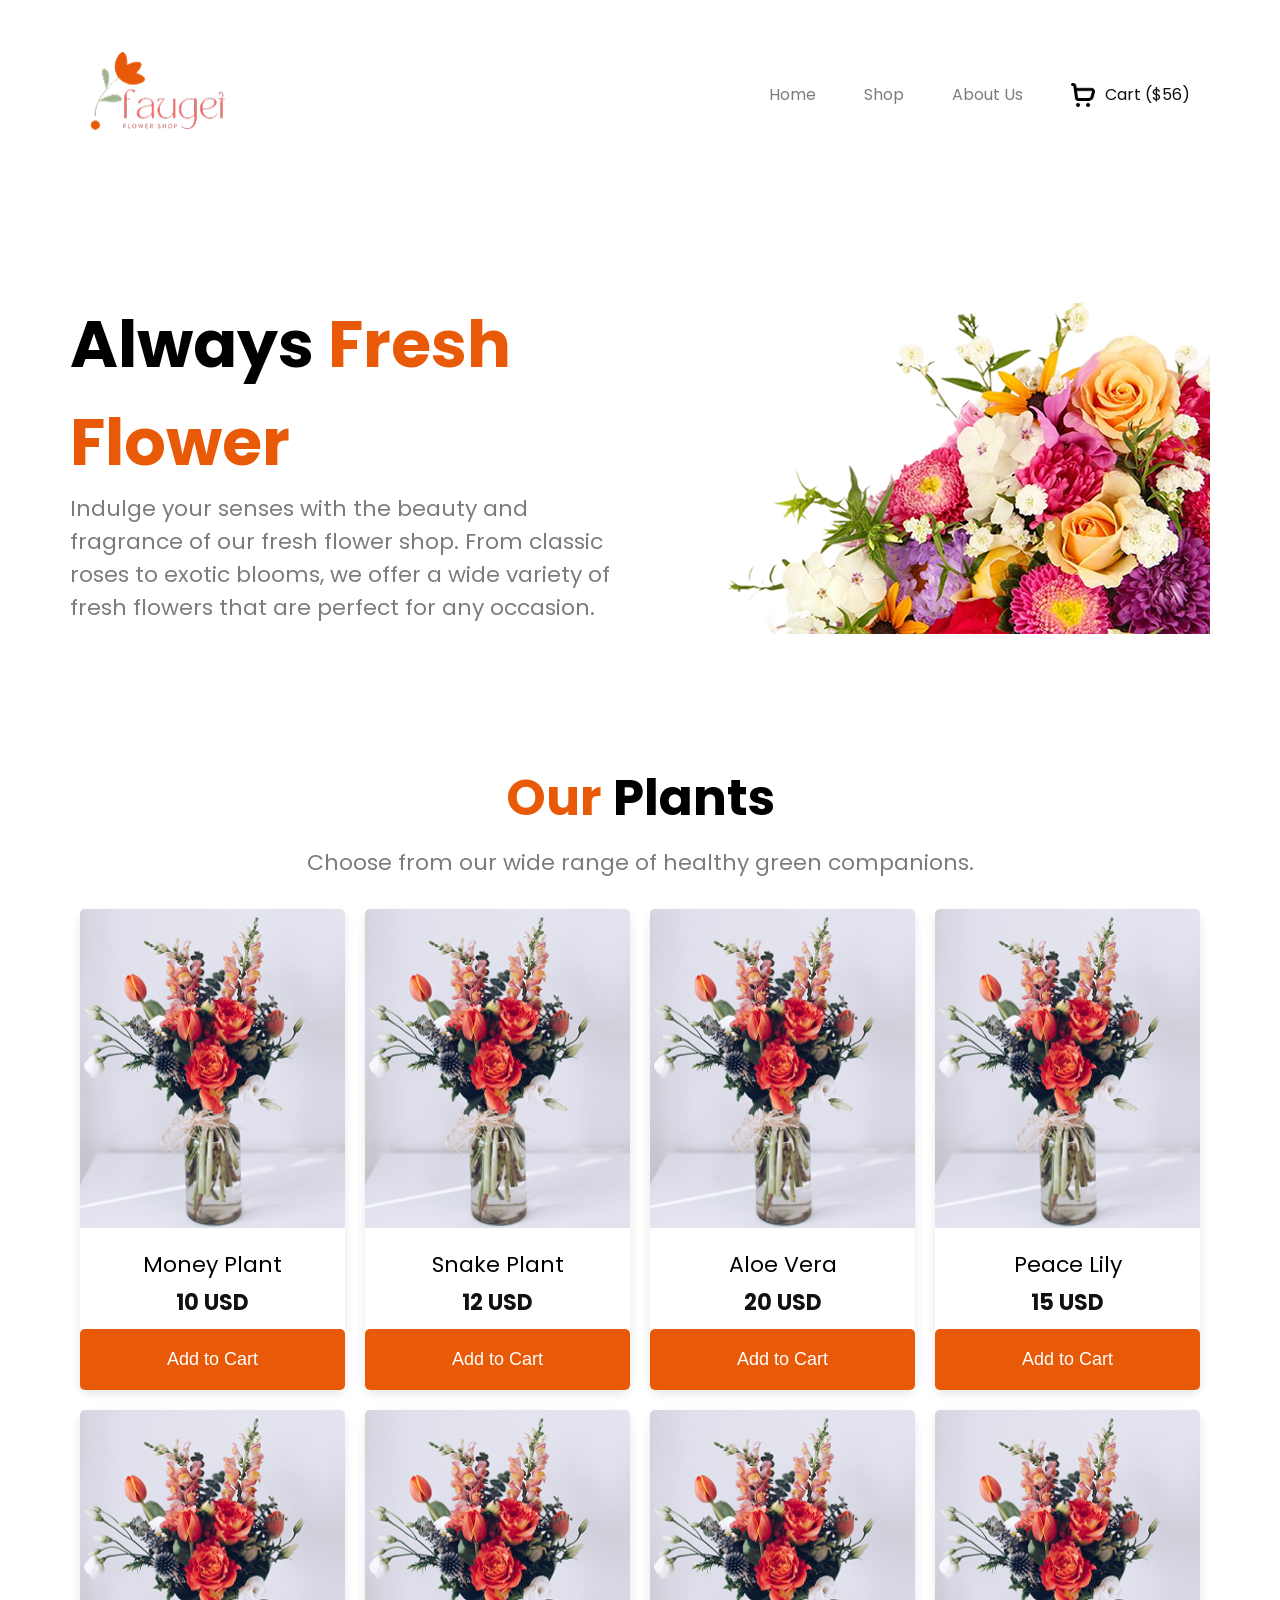
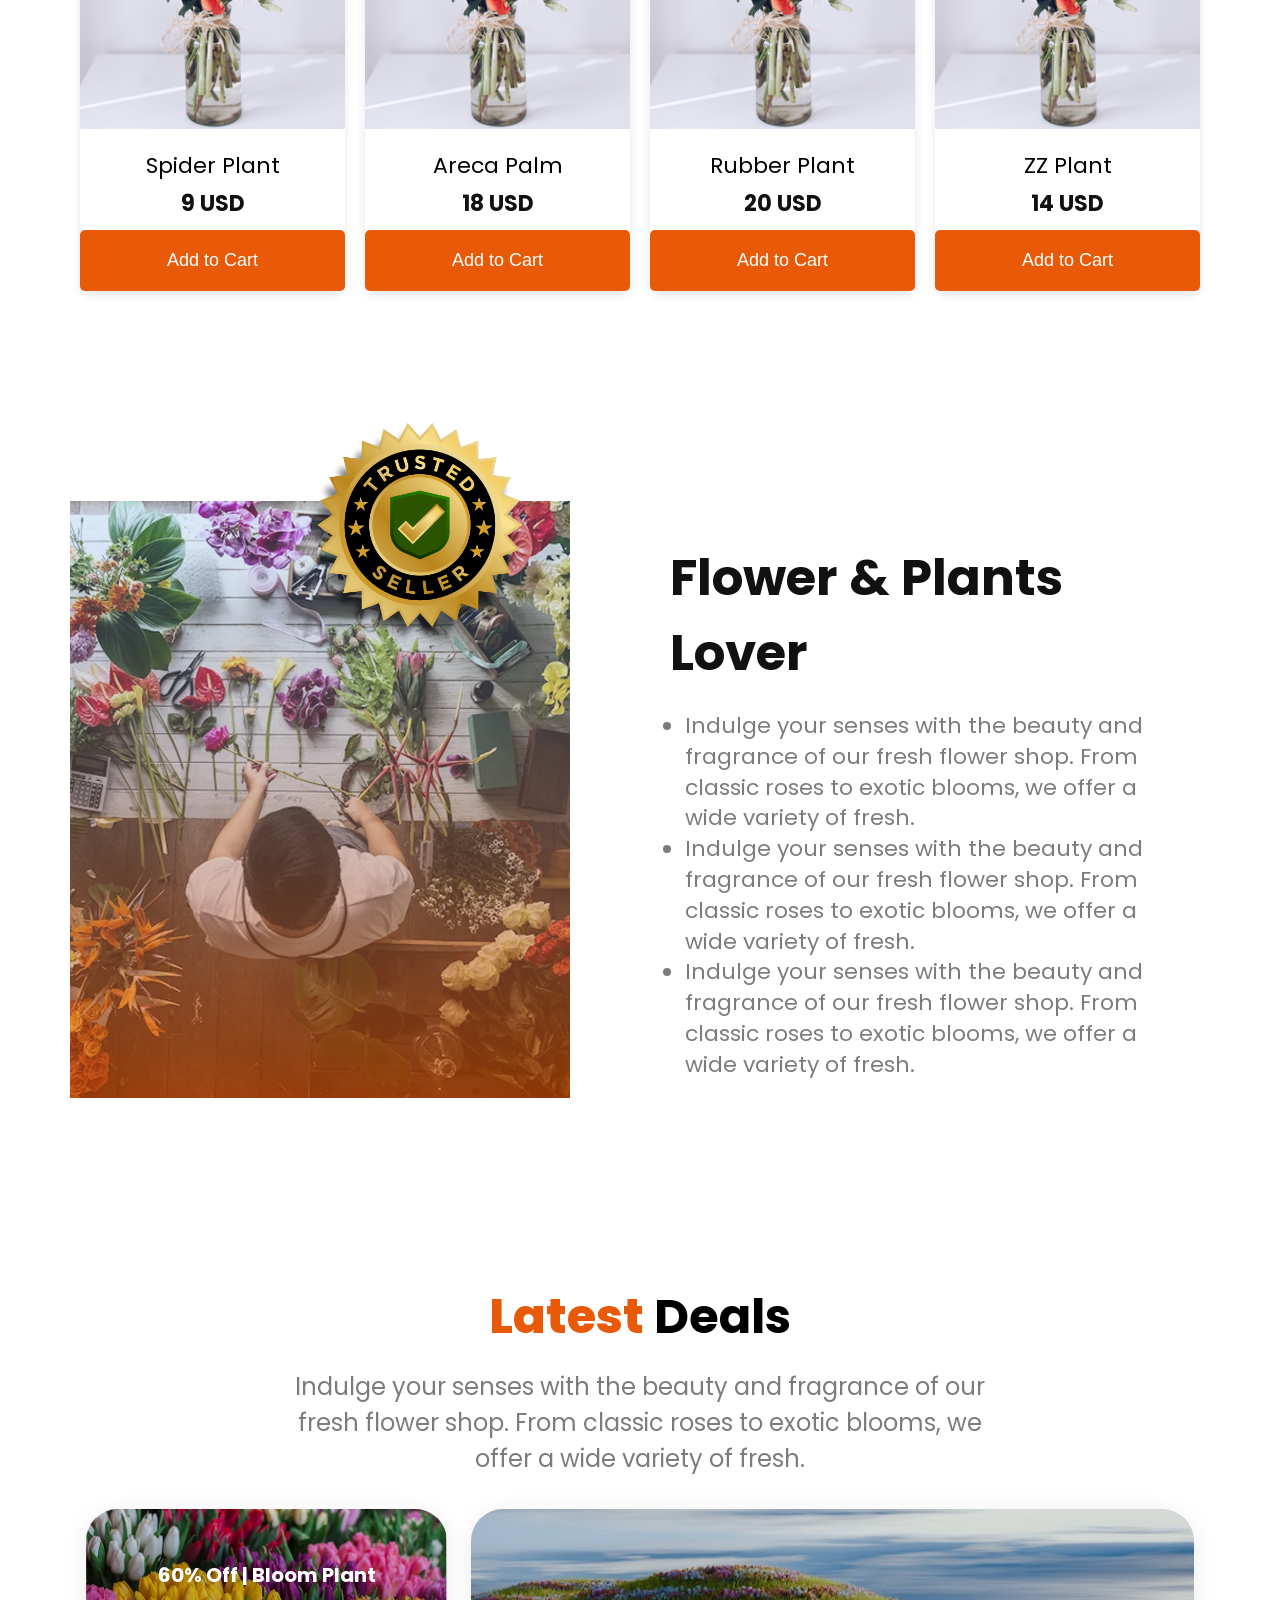
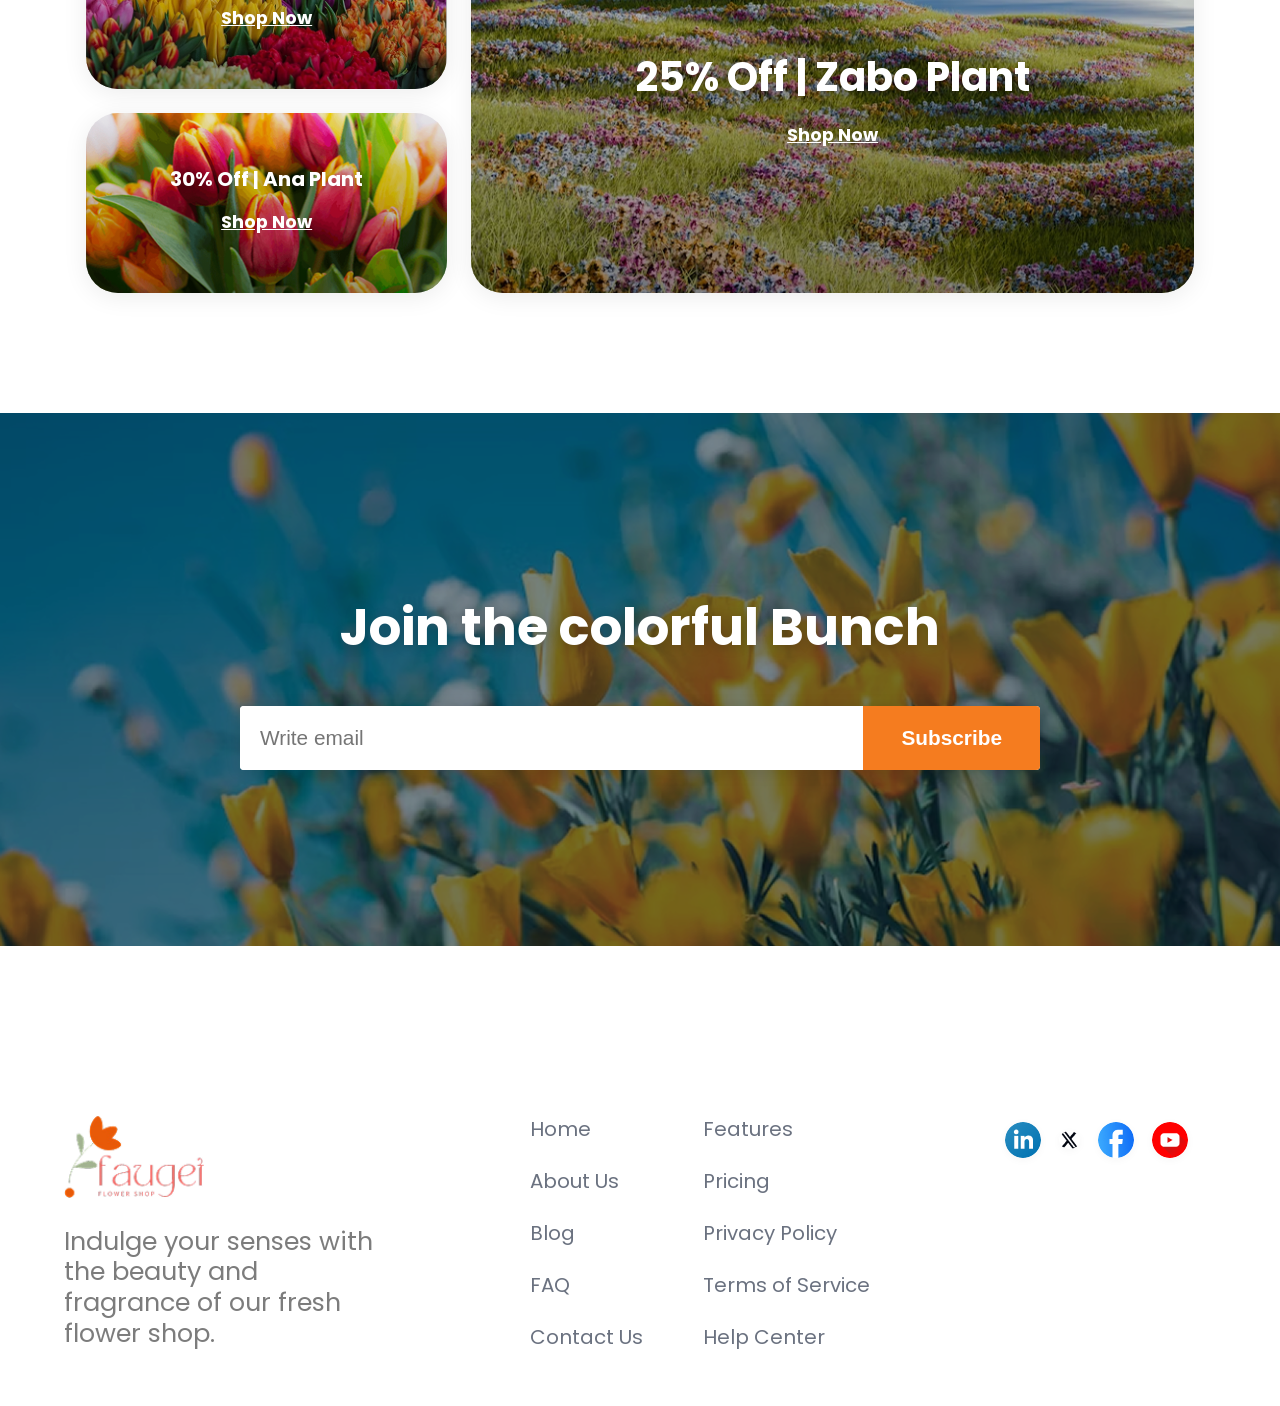
<file: index.html>
<!DOCTYPE html>
<html lang="en">
  <head>
    <meta charset="UTF-8" />
    <meta name="viewport" content="width=device-width, initial-scale=1.0" />
    <title>Flower-Market</title>
    <link rel="stylesheet" href="style.css" />
  </head>
  <body>
    <!-- Navbar section -->
    <section class="Navbar">
      <div class="logo">
        <img src="assets/logo.png" alt="logo" />
      </div>
      <div class="menu">
        <div class="menu-items">
          <ul>
            <a href="#"><li>Home</li></a>
            <a href="#"><li>Shop</li></a>
            <a href="#"><li>About Us</li></a>
          </ul>
        </div>
        <div class="cart">
          <img src="assets/shopping-cart.png" alt="cart-icon" />
          <span>Cart ($56)</span>
        </div>
      </div>
    </section>

    <!-- Banner section -->
    <section class="Banner">
      <div class="title-para">
        <h1>
          Always
          <span
            >Fresh <br />
            Flower</span
          >
        </h1>
        <p>
          Indulge your senses with the beauty and fragrance of our fresh flower
          shop. From classic roses to exotic blooms, we offer a wide variety of
          fresh flowers that are perfect for any occasion.
        </p>
      </div>
      <div class="banner-image">
        <img src="assets/hero-flower.png" alt="Flower-image" />
      </div>
    </section>

    <!-- Plant Cards section -->
    <section class="plant-section">
      <h2><span>Our</span> Plants</h2>
      <p>Choose from our wide range of healthy green companions.</p>

      <div class="plant-grid">
        <!-- 8 Cards -->
        <div class="card">
          <img src="assets/sample-flower-image.png" alt="Plant 1" />
          <h3>Money Plant</h3>
          <p>10 USD</p>
          <button>Add to Cart</button>
        </div>

        <div class="card">
          <img src="assets/sample-flower-image.png" alt="Plant 2" />
          <h3>Snake Plant</h3>
          <p>12 USD</p>
          <button>Add to Cart</button>
        </div>

        <div class="card">
          <img src="assets/sample-flower-image.png" alt="Plant 3" />
          <h3>Aloe Vera</h3>
          <p>20 USD</p>
          <button>Add to Cart</button>
        </div>

        <div class="card">
          <img src="assets/sample-flower-image.png" alt="Plant 4" />
          <h3>Peace Lily</h3>
          <p>15 USD</p>
          <button>Add to Cart</button>
        </div>

        <div class="card">
          <img src="assets/sample-flower-image.png" alt="Plant 5" />
          <h3>Spider Plant</h3>
          <p>9 USD</p>
          <button>Add to Cart</button>
        </div>

        <div class="card">
          <img src="assets/sample-flower-image.png" alt="Plant 6" />
          <h3>Areca Palm</h3>
          <p>18 USD</p>
          <button>Add to Cart</button>
        </div>

        <div class="card">
          <img src="assets/sample-flower-image.png" alt="Plant 7" />
          <h3>Rubber Plant</h3>
          <p>20 USD</p>
          <button>Add to Cart</button>
        </div>

        <div class="card">
          <img src="assets/sample-flower-image.png" alt="Plant 8" />
          <h3>ZZ Plant</h3>
          <p>14 USD</p>
          <button>Add to Cart</button>
        </div>
      </div>
    </section>

    <!-- Plants Lover section -->
    <section class="Plants-lover-section">
      <div class="image-container">
        <img src="assets/flower-store.png" alt="Flower Shop" class="hero-img" />
        <img
          src="assets/trusted-badge.png"
          alt="Trusted Seller Badge"
          class="badge"
        />
        <img
          src="assets/trusted-badge.png"
          alt="Trusted Seller Badge"
          class="shadow"
        />
      </div>
      <div class="text-content">
        <h1>Flower & Plants Lover</h1>
        <ul>
          <li>
            Indulge your senses with the beauty and fragrance of our fresh
            flower shop. From classic roses to exotic blooms, we offer a wide
            variety of fresh.
          </li>
          <li>
            Indulge your senses with the beauty and fragrance of our fresh
            flower shop. From classic roses to exotic blooms, we offer a wide
            variety of fresh.
          </li>
          <li>
            Indulge your senses with the beauty and fragrance of our fresh
            flower shop. From classic roses to exotic blooms, we offer a wide
            variety of fresh.
          </li>
        </ul>
      </div>
    </section>

    <!-- Deals section -->
    <section class="deals-section">
      <div class="deals-header">
        <h1><span class="highlight">Latest</span> Deals</h1>
        <p>
          Indulge your senses with the beauty and fragrance of our fresh flower
          shop. From classic roses to exotic blooms, we offer a wide variety of
          fresh.
        </p>
      </div>
      <div class="deals-grid">
        <div class="deals-left">
          <div
            class="deal-card small"
            style="background-image: url('assets/deal-bloom.png')"
          >
            <div class="deal-content">
              <div class="deal-title title-1">60% Off | Bloom Plant</div>
              <a href="#" class="shop-btn btn-1">Shop Now</a>
            </div>
          </div>
          <div
            class="deal-card small"
            style="background-image: url('assets/deal-ana.png')"
          >
            <div class="deal-content">
              <div class="deal-title title-1">30% Off | Ana Plant</div>
              <a href="#" class="shop-btn btn-1">Shop Now</a>
            </div>
          </div>
        </div>
        <div
          class="deal-card large"
          style="background-image: url('assets/deal-zabo.png')"
        >
          <div class="deal-content">
            <div class="deal-title title-2">25% Off | Zabo Plant</div>
            <a href="#" class="shop-btn btn-2">Shop Now</a>
          </div>
        </div>
      </div>
    </section>

    <!-- Join section -->
    <section class="subscribe-section">
      <div class="subscribe-content">
        <h1>Join the colorful Bunch</h1>
        <form class="subscribe-form">
          <input type="email" placeholder="Write email" required />
          <button type="submit">Subscribe</button>
        </form>
      </div>
    </section>

    <!-- Footer section -->
    <footer class="footer">
      <div class="footer-logo-desc">
        <img src="assets/logo.png" alt="Logo" class="footer-logo" />
        <p class="footer-desc">
          Indulge your senses with the beauty and fragrance of our fresh flower
          shop.
        </p>
      </div>
      <div class="footer-links">
        <ul>
          <li>Home</li>
          <li>About Us</li>
          <li>Blog</li>
          <li>FAQ</li>
          <li>Contact Us</li>
        </ul>
        <ul>
          <li>Features</li>
          <li>Pricing</li>
          <li>Privacy Policy</li>
          <li>Terms of Service</li>
          <li>Help Center</li>
        </ul>
      </div>
      <div class="footer-social">
        <a href="#" class="social linkedin" aria-label="LinkedIn">
          <img src="assets/icon-linkedin.png" alt="linkedin" />
        </a>
        <a href="#" class="social x" aria-label="X">
          <img src="assets/icon-twitter.png" alt="twitter" />
        </a>
        <a href="#" class="social facebook" aria-label="Facebook">
          <img src="assets/icon-facebook.png" alt="facebook" />
        </a>
        <a href="#" class="social youtube" aria-label="YouTube">
          <img src="assets/icon-youtube.png" alt="youtube" />
        </a>
      </div>
    </footer>
  </body>
</html>
</file>
<file: style.css>
@import url("https://fonts.googleapis.com/css2?family=Poppins:ital,wght@0,100;0,200;0,300;0,400;0,500;0,600;0,700;0,800;0,900;1,100;1,200;1,300;1,400;1,500;1,600;1,700;1,800;1,900&family=Roboto:ital,wght@0,100..900;1,100..900&display=swap");
* {
  margin: 0;
  padding: 0;
  box-sizing: border-box;
}

/* Common CSS */
:root {
  --primary-color: #e95a08;
  --dark2: #00000083;
}

body {
  font-family: "Poppins", sans-serif;
}

p {
  color: var(--dark2);
  font-size: 22px;
}

span {
  color: var(--primary-color);
}

/* Navbar section */
.Navbar {
  max-width: 1140px;
  margin: 30px auto;
  display: flex;
  justify-content: space-between;
  padding: 20px;
}

.logo img {
  height: 82px;
  width: 135px;
}

.menu,
.menu-items ul {
  display: flex;
  text-decoration: none;
  list-style: none;
  justify-content: center;
  align-items: center;
  gap: 48px;
}

ul a {
  text-decoration: none;
  color: var(--dark2);
}
ul a :hover {
  text-decoration: none;
  color: black;
  font-weight: bold;
}

.cart {
  display: flex;
  justify-content: space-between;
  align-items: center;
  gap: 10px;
}

.cart img {
  height: 24px;
  width: 24px;
}

.cart span {
  color: #111111;
}

/* Banner Section */
.Banner {
  margin: 120px auto;
  max-width: 1140px;
  display: flex;
  justify-content: center;
  align-items: center;
}

.Banner h1 {
  font-size: 65px;
  font-weight: bold;
}

/* Plants card section */
.plant-section {
  max-width: 1140px;
  margin: auto;
  text-align: center;
}

.plant-section h2 {
  font-size: 50px;
  margin-bottom: 10px;
}

.plant-section p {
  margin-bottom: 30px;
}

.plant-grid {
  display: grid;
  grid-template-columns: repeat(4, 1fr);
  gap: 20px;
  padding: 0 10px;
}

.card {
  max-width: 270px;
  max-height: 484px;
  background-color: #ffffff;
  border-radius: 10px;
  box-shadow: 0 4px 10px rgba(0, 0, 0, 0.1);
  transition: transform 0.2s;
}

.card:hover {
  transform: translateY(-5px);
}

.card img {
  width: 100%;
  height: 322px;
  /* object-fit: cover; */
  border-radius: 5px;
}

.card h3 {
  margin: 10px 0 5px;
  font-size: 22px;
  font-weight: normal;
}

.card p {
  color: #111111;
  font-weight: bold;
  margin-bottom: 10px;
}

.card button {
  width: 100%;
  padding: 20px 50px;
  background-color: var(--primary-color);
  color: white;
  border: none;
  border-radius: 5px;
  cursor: pointer;
  font-size: 18px;
}

.card button:hover {
  background-color: #2563eb;
}

/* Plants Lover section */
.Plants-lover-section {
  display: flex;
  max-width: 1140px;
  margin: 120px auto;
  margin-top: 210px;
  background: white;
  border-radius: 8px;
  position: relative;
  gap: 60px;
}

.image-container {
  position: relative;
  flex: 1;
  height: 597px;
}

.hero-img {
  width: 100%;
  height: 100%;
  object-fit: cover;
  display: block;
}

.badge {
  position: absolute;
  top: -20%;
  left: 70%;
  transform: translateX(-50%);
  width: 286px;
  z-index: 99;
  animation: spin 5s linear infinite;
}

@keyframes spin {
  0% {
    transform: rotate(0deg);
  }
  100% {
    transform: rotate(360deg);
  }
}

.shadow {
  position: absolute;
  top: -18%;
  left: 69%;
  transform: translateX(-50%);
  width: 284px;
  filter: blur(3px) brightness(0);
  opacity: 0.5;
  z-index: 50;
  animation: spin 5s linear infinite;
}

.text-content {
  flex: 1;
  padding: 40px;
}

.text-content h1 {
  font-size: 50px;
  margin-bottom: 20px;
  color: #111;
  font-weight: bold;
}

.text-content ul {
  list-style: disc;
  padding-left: 15px;
  color: var(--dark2);
  line-height: 1.4;
  font-size: 22px;
}

/* deals-section */
.deals-section {
  max-width: 1140px;
  margin: 0 auto;
  padding: 40px 16px 0 16px;
}

.deals-header {
  text-align: center;
  margin-bottom: 32px;
}

.deals-header h1 {
  font-size: 3rem;
  font-weight: 700;
  margin-bottom: 16px;
}

.deals-header .highlight {
  color: var(--primary-color);
  font-weight: 800;
}

.deals-header p {
  color: var(--dark2);
  font-size: 24px;
  max-width: 700px;
  margin: 0 auto;
  line-height: 1.5;
}

.deals-grid {
  display: grid;
  grid-template-columns: 1fr 2fr;
  gap: 24px;
}

.deals-left {
  display: flex;
  flex-direction: column;
  gap: 24px;
}

.deal-card {
  position: relative;
  background-size: cover;
  background-position: center;
  border-radius: 32px;
  min-height: 180px;
  display: flex;
  align-items: center;
  overflow: hidden;
  box-shadow: 0 4px 24px rgba(0, 0, 0, 0.08);
}

.deal-card.small {
  height: 180px;
}

.deal-card.large {
  height: 100%;
  min-height: 384px;
  display: flex;
  align-items: center;
}

.deal-content {
  padding: 32px;
  color: #fff;
  width: 100%;

  display: flex;
  flex-direction: column;
  justify-content: center;
  align-items: center;

  background: linear-gradient(
    0deg,
    rgba(0, 0, 0, 0.4) 0%,
    rgba(0, 0, 0, 0.08) 100%
  );
  height: 100%;
}

.deal-title {
  font-size: 2rem;
  font-weight: 700;
  margin-bottom: 5px;
  text-shadow: 0 2px 8px rgba(0, 0, 0, 0.18);
}

.title-1 {
  font-size: 20px;
}
.btn-1 {
  font-size: 16px;
}

.title-2 {
  font-size: 40px;
}
.btn-2 {
  font-size: 28px;
}

.shop-btn {
  display: inline-block;
  color: #fff;
  border: none;
  font-weight: 700;
  font-size: 1.1rem;
  padding: 6px 18px;
  border-radius: 4px;
  text-decoration: underline;
  margin-top: 4px;
  transition: background 0.2s, color 0.2s;
}
.shop-btn:hover {
  background: #fff;
  color: var(--primary-color);
  text-decoration: none;
}

/* Join-section */
.subscribe-section {
  margin: 120px auto;
  min-height: 533px;
  width: 100%;
  background: url("assets/news-letter-bg.png") center center/cover no-repeat;
  display: flex;
  align-items: center;
  justify-content: center;
  position: relative;
}

.subscribe-section::before {
  content: "";
  position: absolute;
  inset: 0;
  background: rgba(0, 0, 0, 0.25);
  z-index: 1;
}

.subscribe-content {
  position: relative;
  z-index: 2;
  width: 100%;
  max-width: 800px;
  text-align: center;
  color: #fff;
}

.subscribe-content h1 {
  font-size: 3.2rem;
  font-weight: 700;
  margin-bottom: 40px;
  text-shadow: 0 2px 12px rgba(0, 0, 0, 0.18);
}

.subscribe-form {
  display: flex;
  max-width: 900px;
  margin: 0 auto;
  background: #fff;
  border-radius: 4px;
  overflow: hidden;
  box-shadow: 0 2px 16px rgba(0, 0, 0, 0.1);
}

.subscribe-form input[type="email"] {
  flex: 1;
  padding: 20px;
  font-size: 1.3rem;
  border: none;
  outline: none;
  color: #333;
  background: #fff;
}

.subscribe-form button {
  background: #f57c1f;
  color: #fff;
  border: none;
  padding: 0 38px;
  font-size: 1.3rem;
  font-weight: 600;
  cursor: pointer;
  transition: background 0.2s;
}

.subscribe-form button:hover {
  background: #d65c00;
}

/* Footer section */
.footer {
  display: grid;
  grid-template-columns: 1.5fr 2fr 1fr;
  gap: 40px;
  padding: 48px 5vw 32px 5vw;
  align-items: flex-start;
  justify-content: space-around;
}

.footer-logo-desc {
  display: flex;
  flex-direction: column;
  align-items: flex-start;
  gap: 18px;
}

.footer-logo {
  width: 140px;
  margin-bottom: 8px;
}

.footer-desc {
  color: var(--dark2);
  font-size: 1.6rem;
  max-width: 320px;
  line-height: 1.2;
  margin: 0;
}

.footer-links {
  display: flex;
  justify-content: center;
  gap: 60px;
  width: 100%;
}

.footer-links ul {
  list-style: none;
  padding: 0;
  margin: 0;
}

.footer-links li {
  color: #6b7280;
  font-size: 1.25rem;
  margin-bottom: 22px;
  cursor: pointer;
  transition: color 0.2s;
}
.footer-links li:hover {
  color: #f57c1f;
}

.footer-social {
  display: flex;
  gap: 18px;
  justify-content: center;
  align-items: center;
  margin-top: 8px;
}

.social img {
  display: block;
  border-radius: 50%;
  box-shadow: 0 2px 8px rgba(0, 0, 0, 0.04);
  transition: transform 0.2s;
}
.social:hover img {
  transform: scale(1.12);
}

/* Responsive for Mobile device */
@media (max-width: 900px) {
  .Navbar .menu-items {
    display: none;
  }

  .logo img {
    width: 63px;
    height: 38px;
  }

  p {
    color: var(--dark2);
    font-size: 14px;
  }

  .cart img {
    width: 22px;
  }

  .Banner {
    flex-direction: column-reverse;
  }

  .Banner img {
    max-height: 245px;
    max-width: 100%;
  }

  .Banner h1 {
    font-size: 24px;
    font-weight: bold;
  }

  .Banner p {
    max-width: 360px;
  }

  .plant-grid {
    grid-template-columns: repeat(2, 1fr);
    align-items: center;
    gap: 30px;
  }

  .plant-section h2 {
    font-size: 24px;
    margin-bottom: 10px;
  }

  .plant-section p {
    margin-bottom: 30px;
  }

  .card {
    margin: 0 auto;
    max-width: 172px;
    max-height: 340px;
  }

  .card img {
    width: 100%;
    height: 197px;
    /* object-fit: cover; */
    border-radius: 5px;
  }

  .card h3 {
    margin: 10px 0 5px;
    font-size: 16px;
  }

  .card p {
    margin-bottom: 16px;
  }

  .card button {
    font-size: 16px;
    padding: 10px;
  }

  .Plants-lover-section {
    flex-direction: column;
    max-width: 360px;
    margin: 40px auto;
    background: white;
    border-radius: 8px;
    position: relative;
    gap: 10px;
  }

  .image-container {
    position: relative;
    flex: 1;
    height: 396px;
  }

  .hero-img {
    width: 100%;
    height: 100%;
    object-fit: cover;
    display: block;
  }

  .badge {
    position: absolute;
    display: none;
  }

  .shadow {
    position: absolute;
    display: none;
  }

  .text-content {
    flex: 1;
    padding: 10px;
  }

  .text-content h1 {
    font-size: 24px;
    margin-bottom: 15px;
  }

  .text-content ul {
    list-style: disc;
    padding-left: 15px;
    color: var(--dark2);
    line-height: 1.4;
    font-size: 14px;
  }

  .deals-grid {
    grid-template-columns: 1fr;
    gap: 24px;
  }
  .deal-card.large {
    min-height: 220px;
  }

  .deals-header h1 {
    font-size: 24px;
  }
  .deals-header p {
    font-size: 14px;
  }
  .deal-title {
    font-size: 20px;
  }
  .deal-card,
  .deal-card.small,
  .deal-card.large {
    height: auto;
  }
  .deal-content {
    display: flex;
    justify-content: center;
    align-items: center;
  }

  .shop-btn {
    display: inline-block;
    color: #fff;
    border: none;
    font-weight: 700;
    font-size: 16px;
  }

  .subscribe-section {
    margin: 60px auto;
    min-height: 275px;
  }

  .subscribe-content h1 {
    font-size: 20px;
    margin-bottom: 24px;
  }
  .subscribe-form {
    max-width: 90vw;
  }
  .subscribe-form input[type="email"],
  .subscribe-form button {
    width: 30%;
    font-size: 16px;
    padding: 16px;
    box-sizing: border-box;
  }
  .subscribe-form button {
    padding: 20px 8px;
  }

  .footer {
    grid-template-columns: 1fr;
    gap: 20px;
    text-align: left;
    padding: 32px 4vw 24px 4vw;
  }
  .footer-logo-desc {
    align-items: flex-start;
  }

  .footer-logo-desc img {
    max-width: 180px;
  }

  .footer-links {
    flex-direction: column;
    gap: 20px;
  }

  .footer-links ul li {
    font-size: 16px;
  }

  .footer-desc {
    font-size: 16px;
  }

  .footer-social {
    justify-content: flex-start;
    margin-top: 1px;
  }
}
</file>
